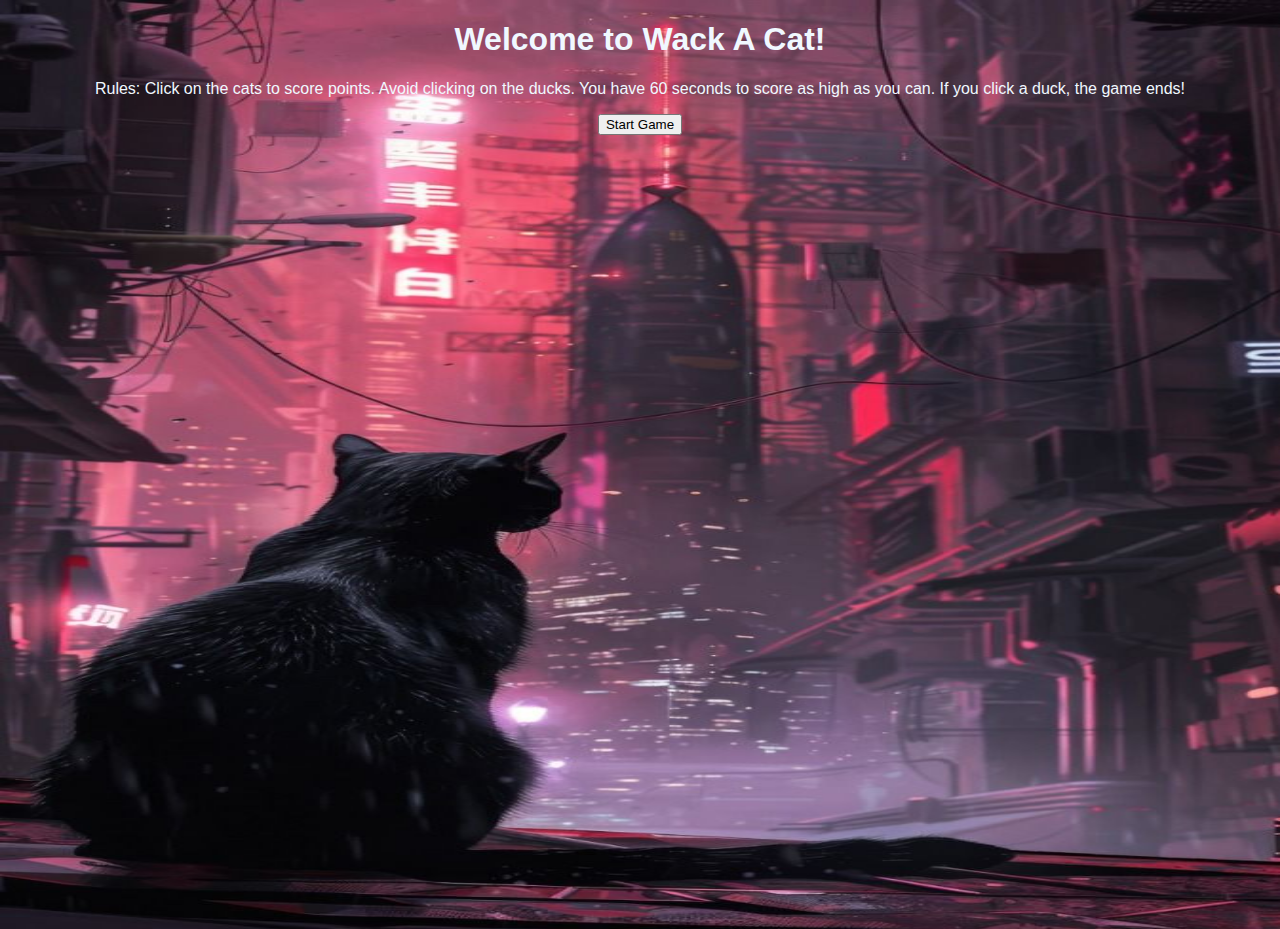
<file: index.html>
<!DOCTYPE html>
<html lang="en">
<head>
    <meta charset="UTF-8">
    <meta name="viewport" content="width=device-width, initial-scale=1.0">
    <title>Wack A Cat</title>
    <link rel="stylesheet" href="cat.css">
    <script src="cat.js" defer></script>
</head>
<body>
    <div class="start-page">
        <h1>Welcome to Wack A Cat!</h1>
        <p>Rules: Click on the cats to score points. Avoid clicking on the ducks. You have 60 seconds to score as high as you can. If you click a duck, the game ends!</p>
        <button id="startButton">Start Game</button>
    </div>
</body>
</html>
</file>
<file: cat.css>
body {
    font-family: Arial, Arial, Helvetica, sans-serif;
    text-align: center;
    color: aliceblue;
    background: url("./Cyberpunk\ Cat\ Poster.jfif");
    background-size: 100% 100%;
    min-height: 100vh;
    background-repeat: no-repeat;
}

.time {
    text-align: left;
    display: flex;
    justify-content: space-between;
    gap: 20px;
}

#timer {
    font-family: Arial, sans-serif;
}

#board {
    width: 300px;
    height: 300px;
    background-color: rgba(0, 0, 0, 0.75);
    /* opacity: 75%; */
    border-radius: 25px;


    margin: 0 auto;
    display: flex;
    flex-wrap: wrap;
}

#board div {
    width: 100px;
    height: 100px;
    background-image: url(./box.png);
    background-size: cover;
    opacity: 1;

}

#board div img {
    width: 40px;
    height: 40px;
}
</file>
